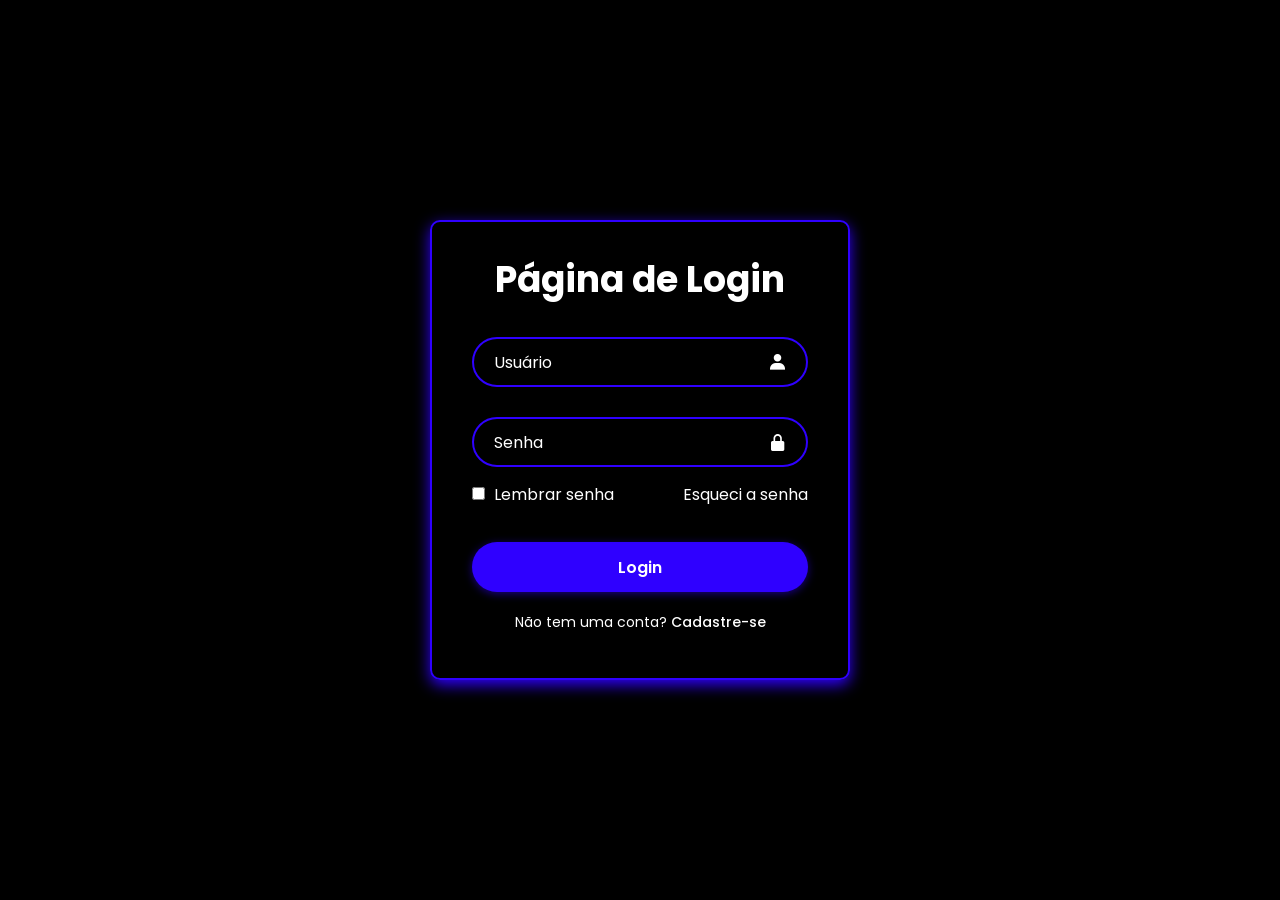
<file: index.html>
<!DOCTYPE html>
<html lang="pt-br">
<head>
    <meta charset="UTF-8">
    <meta name="viewport" content="width=device-width, initial-scale=1.0">
    <link href='https://unpkg.com/boxicons@2.1.4/css/boxicons.min.css' rel='stylesheet'>
    <link rel="stylesheet" href="style.css">
    <title>Login</title>
</head>
<body>
    <main class="container">
        <form>
            <h1>Página de Login</h1>
            <div class="input-box">
                <input placeholder="Usuário" type="email" id="login">
                <i class='bx bxs-user'></i>
            </div>
            <div class="input-box">
                <input placeholder="Senha" type="password" id="senha">
                <i class='bx bxs-lock-alt'></i>
            </div>
                <div class="remember-forgot">
                    <label>
                        <input type= "checkbox">
                        Lembrar senha
                    </label>
                    <a href="#">Esqueci a senha</a>
                </div>

                <button type="submit" onclick="logar(); return false;" class="login">Login</button>

                <div class="register-link">
                    <p>Não tem uma conta? <a href="#">Cadastre-se</a></p>
                </div>
        </form>


        <script>

            function logar(){

                var login = document.getElementById('login').value;
                var senhar = document.getElementById('senha').value;

                if(login == "aluno@ufop.edu.br" && senhar == "aluno2026"){
                    location.href = "Agenda/agenda.html";
                } else {
                    alert("Usuário ou senha incorretos");
                }

            }


        </script>


    </main>
</body>
</html>
</file>
<file: style.css>
@import url('https://fonts.googleapis.com/css2?family=Poppins:ital,wght@0,100;0,200;0,300;0,400;0,500;0,600;0,700;0,800;0,900;1,100;1,200;1,300;1,400;1,500;1,600;1,700;1,800;1,900&display=swap');

*{
    margin: 0;
    padding: 0;
    box-sizing: border-box;
    font-family: "Poppins", sans-serif;
}

body{
    display: flex;
    justify-content: center;
    align-items: center;
    min-height: 100vh;
    background-color: #000000;
    background-size: cover;
    background-position: center;
}   

.container{
    width: 420px;
    background-color: transparent;
    border: 2px solid rgb(47, 0, 255);
    border-radius: 10px;
    color: #fff;
    padding: 30px 40px;
    box-shadow: rgba(47, 0, 255) 0px 5px 15px;
    backdrop-filter: blur(20px);
}

.container h1{
    font-size: 36px;
    text-align: center;
}

.input-box{
    position: relative;
    width: 100%;
    height: 50px;
    margin: 30px 0;

}

.input-box input{
    width: 100%;
    height: 100%;
    background: transparent;
    border: 2px solid rgb(47, 0, 255);
    border-radius: 40px;
    outline: none;
    font-size: 16px;
    color: #fff;
    padding: 20px 45px 20px 20px;
}

.input-box input::placeholder{
    color: #fff;
}

.input-box i{
    position: absolute;
    right: 20px;
    top: 50%;
    transform: translateY(-50%);
    font-size: 20px;
}

.remember-forgot{
    display: flex;
    justify-content: space-between;
    margin: -15px 0 15px;
}

.remember-forgot label input{
    accent-color: #fff;
    margin-right: 5px;
}

.remember-forgot a{
    text-decoration: none;
    color: #fff;

}

.remember-forgot a:hover{
    text-decoration: underline;
}

.login{
    width: 100%;
    height: 50px;
    background: rgb(47, 0, 255);
    border: none;
    border-radius: 40px;
    cursor: pointer;
    font-size: 16px;
    color: #fff;
    font-weight: 600;
    box-shadow: rgba(47, 0, 255, 0.5) 0px 2px 8px 0px;
    margin-top: 20px;
}

.login:hover{
    background: transparent;
    border: 2px solid rgb(47, 0, 255);
    color: #fff;
    transition: 0.5s;
}

.register-link{
    font-size: 14px;
    text-align: center;
    margin: 20px 0 15px;
}

.register-link a{
    text-decoration: none;
    color: #fff;
    font-weight: 500;
}

.register-link a:hover{
    text-decoration: underline;
}
</file>
